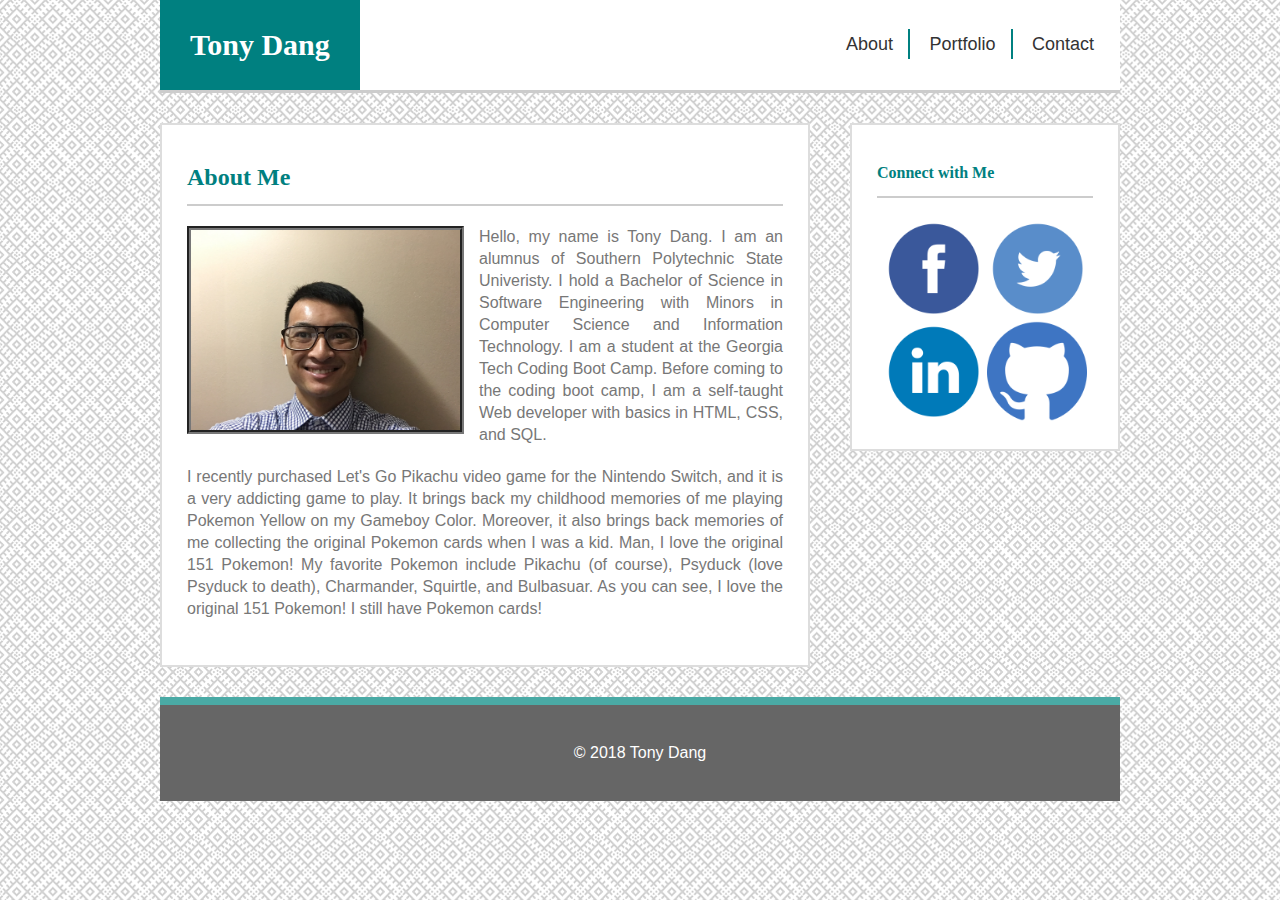
<file: index.html>
<!DOCTYPE html>
<html lang="en-us">
<head>
    <meta charset="UTF-8">
    <meta name="viewport" content="width=device-width, initial-scale=1.0">
    <meta http-equiv="X-UA-Compatible" content="ie=edge">
    <meta content="width=device-width, initial-scale=1" name="viewport">
    <link href="assets/css/reset.css" type="text/css" rel="stylesheet">
    <link href="assets/css/style.css" type="text/css" rel="stylesheet">
    <title>Home</title>
</head>
<body>
    <!-- header is full width -->
    <header class="wrapper">
        <!-- content is constrained to 960px -->
        
            <h1><a href="index.html" target="_self">Tony Dang</a></h1>
            <!-- navigation -->
            <nav>
                <ul>
                    <li><a href="index.html" target="_self">About</a></li>
                    <li><a href="portfolio.html" target="_self">Portfolio</a></li>
                    <li><a href="contact.html" target="_self">Contact</a></li>
                </ul>
            </nav>
        
    </header>

    <!-- content is constrained to 960px -->
    <div class="wrapper" id="content">
        <section id="left-column">
            <h2>About Me</h2>
            <img src="assets/images/selfie.JPG" width="277" height="208" alt="A picture of Tony Dang" class="inline-img">
            <p>
                Hello, my name is Tony Dang. I am an alumnus of Southern Polytechnic State Univeristy. I hold a Bachelor of Science in Software Engineering with Minors in Computer Science and Information Technology. I am a student at the Georgia Tech Coding Boot Camp. Before coming to the coding boot camp, I am a self-taught Web developer with basics in HTML, CSS, and SQL.
            </p>
            <p>
               I recently purchased Let's Go Pikachu video game for the Nintendo Switch, and it is a very addicting game to play. It brings back my childhood memories of me playing Pokemon Yellow on my Gameboy Color. Moreover, it also brings back memories of me collecting the original Pokemon cards when I was a kid. Man, I love the original 151 Pokemon! My favorite Pokemon include Pikachu (of course), Psyduck (love Psyduck to death), Charmander, Squirtle, and Bulbasuar. As you can see, I love the original 151 Pokemon! I still have Pokemon cards!
            </p>
        </section>

        <aside id="right-column">
            <h2>Connect with Me</h2>
            <ul id="portfolio_images">
                <li><a href="https://www.facebook.com/tonysplatform" target="_blank"><img src="assets/images/iconfinder/facebook.png" width="100" height="100"></a></li>
                <li><a href="https://twitter.com/tonysplatform" target="_blank"><img src="assets/images/iconfinder/twitter.png" width="100" height="100"></a></li>
                <li><a href="https://www.linkedin.com/in/tonydang123" target="_blank"><img src="assets/images/iconfinder/linkedin.png" width="100" height="100"></a></li>
                <li><a href="https://github.com/tdang11001?tab=repositories" target="_blank"><img src="assets/images/iconfinder/github.png" width="100" height="100"></a></li>

            </ul>
        </aside>
    </div> <!-- end div wrapper class -->

    <!-- make everything clear and come down -->
    <div class="clearfix"></div>

    <footer>
        &copy; 2018 Tony Dang
    </footer>
    




</body>
</html>
</file>
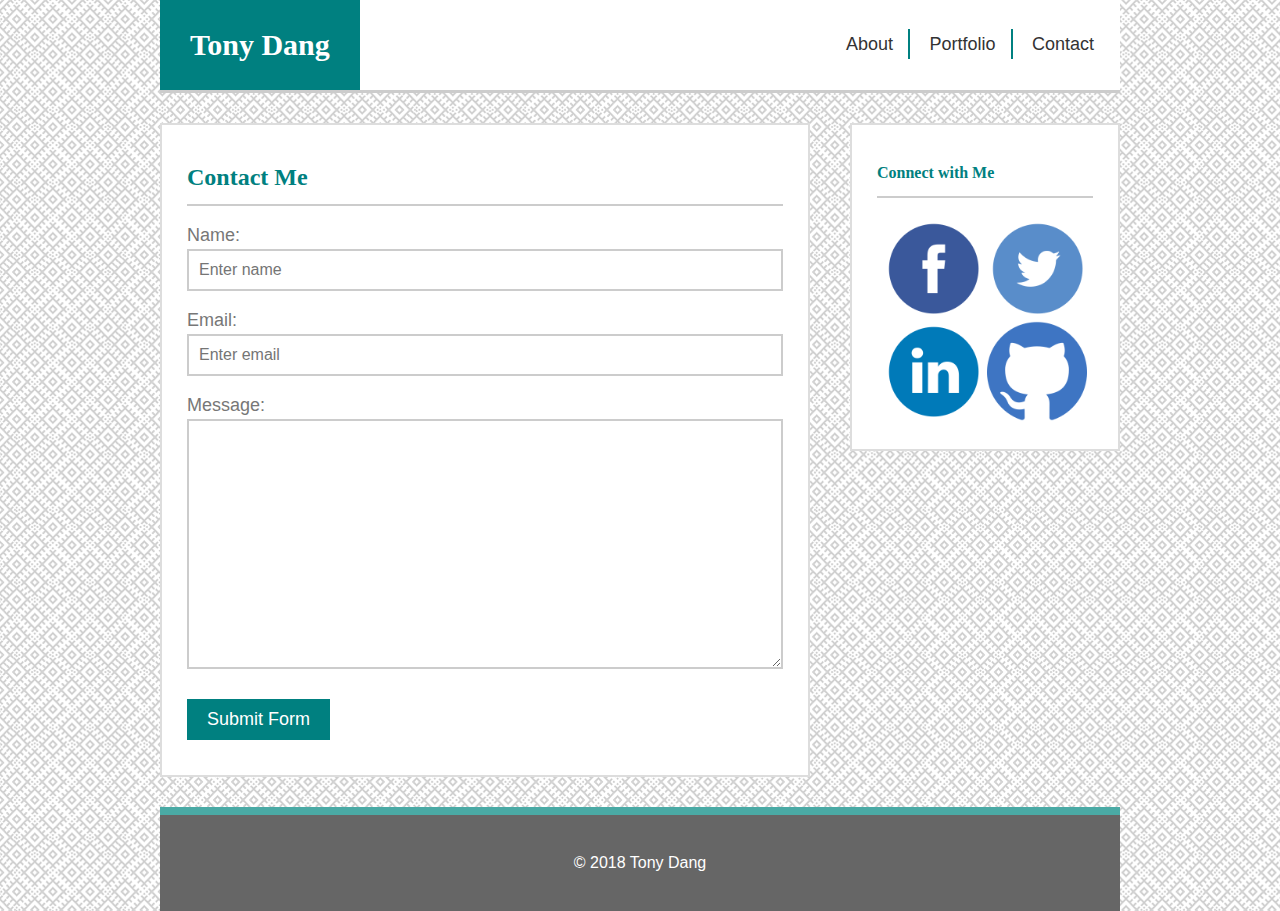
<file: contact.html>
<!DOCTYPE html>
<html lang="en">
<head>
    <meta charset="UTF-8">
    <meta name="viewport" content="width=device-width, initial-scale=1.0">
    <meta http-equiv="X-UA-Compatible" content="ie=edge">
    <link href="assets/css/reset.css" type="text/css" rel="stylesheet">
    <link href="assets/css/style.css" type="text/css" rel="stylesheet">
    <title>Contact Me</title>
</head>
<body>
    <!-- header is full width -->
    <header>
        <!-- content is constraint to 960px -->
        <div class="wrapper">
             <h1><a href="index.html" target="_self">Tony Dang</a></h1>
            <!-- navigation -->
            <nav>
                <ul>
                    <li><a href="index.html" target="_self">About</a></li>
                    <li><a href="portfolio.html" target="_self">Portfolio</a></li>
                    <li><a href="contact.html" target="_self">Contact</a></li>
                </ul>
            </nav>
        </div>
    </header>

    <div class="wrapper">
        <section id="left-column">
            <h2>Contact Me</h2>
            
            <form method="post" action="#">
                <label for="name">Name:</label>
                <input type="text" name="name" id="form-name" placeholder="Enter name">

                <label for="email">Email:</label>
                <input type="email" name="email" id="form-email" placeholder="Enter email">

                <label for="message">Message:</label>
                <textarea name="message" id="message"></textarea>

                <button type="submit">Submit Form</button>



            </form>



        </section>

        <aside id="right-column">
            <h2>Connect with Me</h2>
            <ul>
                <li><a href="https://www.facebook.com/tonysplatform" target="_blank"><img src="assets/images/iconfinder/facebook.png" width="100" height="100"></a></li>
                <li><a href="https://twitter.com/tonysplatform" target="_blank"><img src="assets/images/iconfinder/twitter.png" width="100" height="100"></a></li>
                <li><a href="https://www.linkedin.com/in/tonydang123" target="_blank"><img src="assets/images/iconfinder/linkedin.png" width="100" height="100"></a></li>
                <li><a href="https://github.com/tdang11001?tab=repositories" target="_blank"><img src="assets/images/iconfinder/github.png" width="100" height="100"></a></li>
            </ul>
        </aside>
    </div> <!-- end div wrapper class -->
    <!-- make everything clear and come down -->
    <div class="clearfix">


    </div>

    <footer>
        &copy; 2018 Tony Dang
    </footer>
    




</body>
</html>
</file>
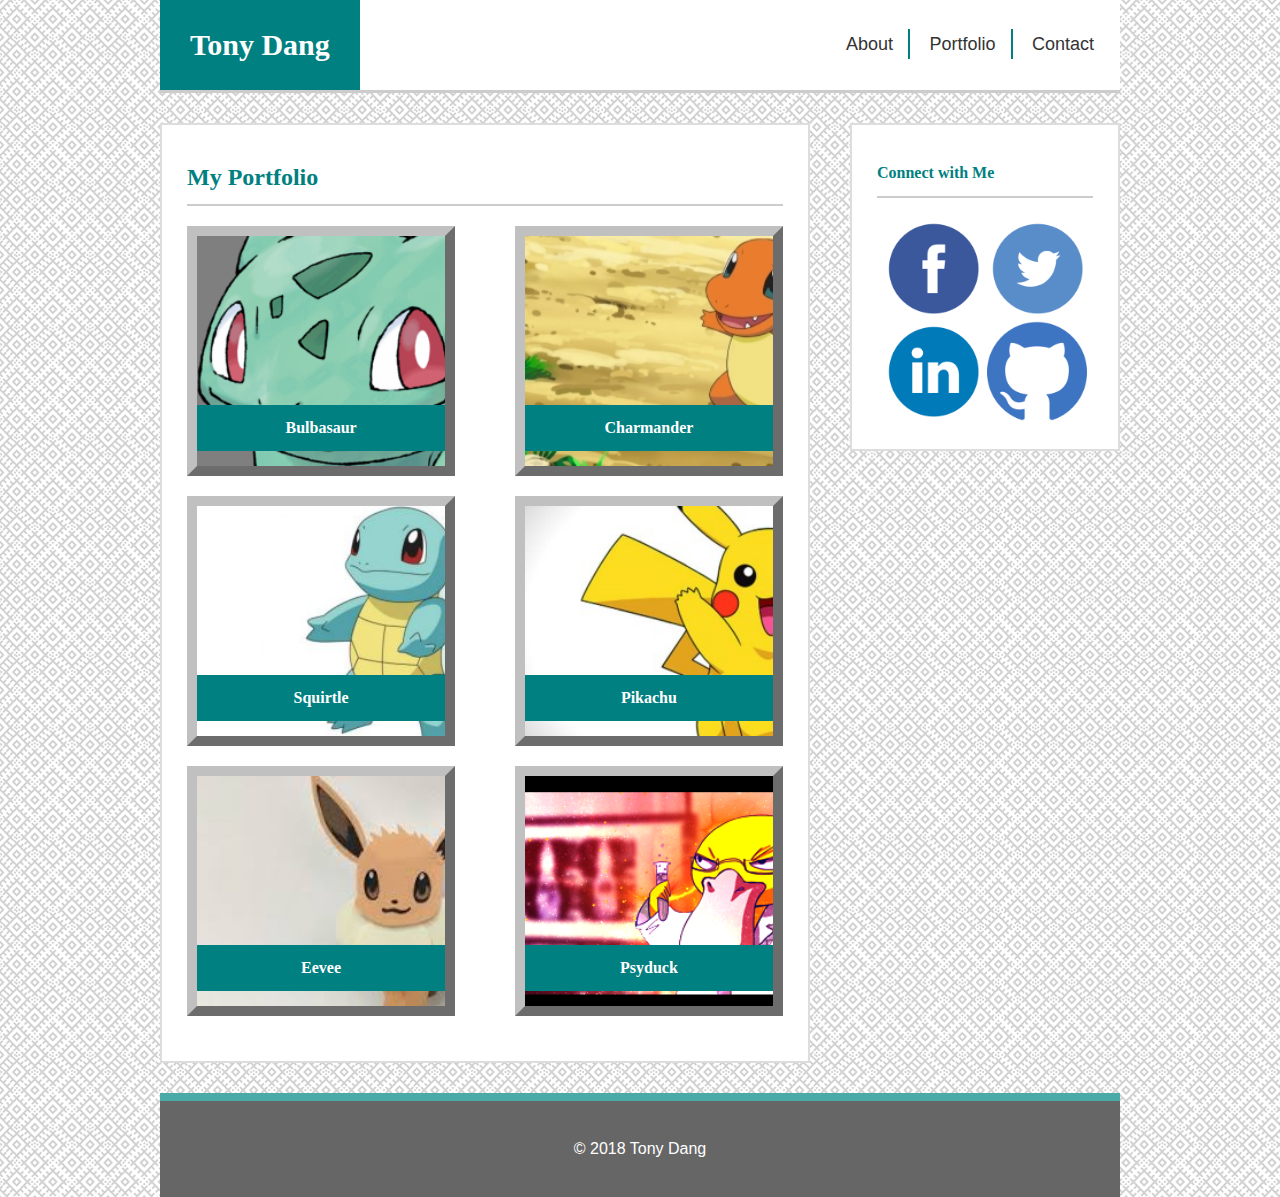
<file: portfolio.html>
<!DOCTYPE html>
<html lang="en">
<head>
    <meta charset="UTF-8">
    <meta name="viewport" content="width=device-width, initial-scale=1.0">
    <meta http-equiv="X-UA-Compatible" content="ie=edge">
    <link href="assets/css/reset.css" type="text/css" rel="stylesheet">
    <link href="assets/css/style.css" type="text/css" rel="stylesheet">
    <title>My Portfolio</title>
</head>
<body>
    <!-- header is full width -->
    <header>
        <!-- content is constraint to 960px -->
        <div class="wrapper">
             <h1><a href="index.html" target="_self">Tony Dang</a></h1>
            <!-- navigation -->
            <nav>
                <ul>
                    <li><a href="index.html" target="_self">About</a></li>
                    <li><a href="portfolio.html" target="_self">Portfolio</a></li>
                    <li><a href="contact.html" target="_self">Contact</a></li>
                </ul>
            </nav>
        </div>
    </header>

    <div class="wrapper">
        <section id="left-column">
            <h2>My Portfolio</h2>
            
           <div class="portfolio-item" id="port1">
               <h4><a href="https://bulbapedia.bulbagarden.net/wiki/Bulbasaur_(Pok%C3%A9mon)" target="_blank">Bulbasaur</a></h4>
           </div>

           <div class="portfolio-item" id="port2">
            <h4><a href="https://bulbapedia.bulbagarden.net/wiki/Charmander_(Pok%C3%A9mon)" target="_blank">Charmander</a></h4>
            </div>

            <div class="portfolio-item" id="port3">
                <h4><a href="https://bulbapedia.bulbagarden.net/wiki/Squirtle_(Pok%C3%A9mon)" target="_blank">Squirtle</a></h4>
            </div>

            <div class="portfolio-item" id="port4">
                <h4><a href="https://bulbapedia.bulbagarden.net/wiki/Pikachu_(Pok%C3%A9mon)" target="_blank">Pikachu</a></h4>
            </div>

            <div class="portfolio-item" id="port5">
                <h4><a href="https://bulbapedia.bulbagarden.net/wiki/Eevee_(Pok%C3%A9mon)" target="_blank">Eevee</a></h4>
            </div>

            <div class="portfolio-item" id="port6">
                <h4><a href="https://bulbapedia.bulbagarden.net/wiki/Psyduck_(Pok%C3%A9mon)" target="_blank">Psyduck</a></h4>
            </div>

        </section>

        <aside id="right-column">
            <h2>Connect with Me</h2>
            <ul>
                <li><a href="https://www.facebook.com/tonysplatform" target="_blank"><img src="assets/images/iconfinder/facebook.png" width="100" height="100"></a></li>
                <li><a href="https://twitter.com/tonysplatform" target="_blank"><img src="assets/images/iconfinder/twitter.png" width="100" height="100"></a></li>
                <li><a href="https://www.linkedin.com/in/tonydang123" target="_blank"><img src="assets/images/iconfinder/linkedin.png" width="100" height="100"></a></li>
                <li><a href="https://github.com/tdang11001?tab=repositories" target="_blank"><img src="assets/images/iconfinder/github.png" width="100" height="100"></a></li>
            </ul>
        </aside>
    </div> <!-- end div wrapper class -->
    <!-- make everything clear and come down -->
    <div class="clearfix"></div>

    <footer>
        &copy; 2018 Tony Dang
    </footer>
    




</body>
</html>
</file>
<file: assets/css/style.css>
/* HTML Elements */
* {
	box-sizing: border-box;
}

body {
	/*background-color: lightgray;*/
	/* Background pattern from Toptal Subtle Patterns */
	background-image: url(../images/circuit/circuit/circuit.png);
	background-repeat: repeat;
	font-family: Arial, 'Helvetica Neue', Helvetica, sans-serif;
	overflow: auto;
	color: #777;
	display: flex;
	flex-direction: column;
	align-items: center;
	height: 100%;
}

h1, h2, h3, h4, h5, h6 {
	font-family: Georgia, 'Time New Roman', Times, serif;
	color: teal;
	font-weight: bold;
}

header {
	background-color: #fff;
	border-bottom: 3px solid #ccc;
	margin-bottom: 30px;
}

header h1 {
	background-color: teal;
	color: white;
	display: inline-block;
	padding: 30px;
	font-size: 30px;
}

h1 a {
	text-decoration: none;
	color: white;
}

ul li a:hover {
	text-decoration: underline;
}

h4 a {
	text-decoration: none;
	color: white;
}

h4 a:hover {
	text-decoration: underline;
}

nav {
	width: 300px;
	float: right;
	margin-top: 35px;
	text-align: center;
}

nav ul li {
	display: inline;

}

nav ul li a {
	color: #333;
	font-size: 18px;
	padding: 5px 15px;
	border-right: 2px solid teal;
	text-decoration: none;
}

/* psueudo class
   find last li tag, grab the a tag, and do something with it
 */
nav ul li:last-child a {
	border-right: none;
	padding-right: none;
}

p {
	font-size: 16px;
	line-height: 22px;
	margin-bottom: 20px;
	text-align: justify;
	color: #777;
}

form label {
	font-size: 18px;
	display: block;
}

form input, form textarea {
	width: 100%;
	display: block;
	margin: 5px 0 20px 0;
	border: 2px solid #ccc;
	padding: 10px;
	font-size: 16px;
}

textarea {
	height: 250px;
}

form button {
	background-color: teal;
	color: white;
	padding: 10px 20px;
	margin: 10px 0;
	font-size: 18px;
	border: none;
}

form button:hover {
	cursor: pointer;
}

footer {
	background: #666;
	border-top: 8px solid #4aaaa5;
	color: white;
	text-align: center;
	padding: 40px;
	margin-top: 30px;
	width: 960px;

}

/* HTML classes */

/* be 960px wide */
.wrapper {
	width: 960px;
	margin: 0 auto;
}

#content {
	margin-top: 30px;
}
.inline-img {
	float: left;
	margin: 0 15px 15px 0;
	border: 4px groove #777;
}

.portfolio-item {
	position: relative;
	background-color: rgba(0, 0, 0, 0.5);
	margin-bottom: 20px;
	width: 45%;
	float: left;
	height: 250px;
}

.portfolio-item:nth-of-type(even) {
	float: right;
}

.portfolio-item h4 {
	background-color: teal;
	color: white;
	text-align: center;
	padding: 15px 0;
	width: 100%;
	position: absolute;
	bottom: 15px;
}

.clearfix {
	display: block;
	clear: both;
}

/* HTML IDs */

#left-column, #right-column {
	background-color: #fff;
	padding: 25px;
	border: 2px solid #ddd;
}

#left-column {
	width: 650px;
	float: left;
}

#left-column h2 {
	font-size: 24px;
	padding: 15px 0;
	margin-bottom: 20px;
	border-bottom: 2px solid #ccc;
}

#right-column {
	width: 270px;
	float: right;
}

#right-column h2 {
	padding: 15px 0;
	margin-bottom: 20px;
	border-bottom: 2px solid #ccc;
}

#right-column ul {
	text-align: center;
}

#right-column ul li {
	display: inline-block;

}

#port1 {
	background-image: url('../images/Bulbasaur.png');
	background-size: cover;
	background-repeat: no-repeat;
	border: 10px outset silver;
}

#port2 {
	background-image: url('../images/Charmander.jpg');
	background-size: cover;
	background-repeat: no-repeat;
	border: 10px outset silver;
}

#port3 {
	background-image: url('../images/Squirtle.jpg');
	background-size: cover;
	background-repeat: no-repeat;
	border: 10px outset silver;
}

#port4 {
	background-image: url('../images/Pikachu.jpeg');
	background-size: cover;
	background-repeat: no-repeat;
	border: 10px outset silver;
}

#port5 {
	background-image: url('../images/Eevee.jpeg');
	background-size: cover;
	background-repeat: no-repeat;
	border: 10px outset silver;
}

#port6 {
	background-image: url('../images/Psyduck.png');
	background-size: cover;
	background-repeat: no-repeat;
	border: 10px outset silver;
}

/* MEDIA QUERIES */

 /* Max Width: 980px */
 @media only screen and (max-width: 980px) {
    body {
		background-image: url(../images/circuit/circuit/circuit.png);
		height: 640px;
    }

    header h1 {
    	width: 640px;
    	text-align: center;
    }

    header {
    	width: 65%;
    	margin: 0px auto;
    	background-color: red;
    }

    nav {
    	width: 100%;
    	text-align: center;
    	background-color: white;
    	padding: 10px;
    	margin-top: 0;
    }

    footer {
    	width: 640px;
    	/*margin-left: 170px;*/
    }

    .wrapper {
    	width: 640px;
    	margin: 0 auto;
    }

    #left-column {
		width: 640px;
		float: left;
		display: inline-block;
		/*margin-top: 30px;*/

	}

	#right-column {
		width: 640px;
		float: left;
		display: inline-block;
		margin-top: 30px;
	}

}

 /*Max Width: 768px */
@media only screen and (max-width: 768px) {
    body {
		background-image: url(../images/circuit/circuit/circuit.png);
		height: 640px;
    }

    header h1 {
    	width: 640px;
    	text-align: center;
    }

    header {
    	width: 83%;
    	margin: 0px auto;
    	background-color: red;
    }

    nav {
    	width: 100%;
    	text-align: center;
    	background-color: white;
    	padding: 10px;
    	margin-top: 0;
    }

    footer {
    	width: 640px;
    	/*margin-left: 65px;*/
    }

    .wrapper {
    	width: 640px;
    	margin: 0 auto;
    }

    #left-column {
		width: 640px;
		float: left;
		display: inline-block;
		/*margin-top: 30px;*/

	}

	#right-column {
		width: 640px;
		float: left;
		display: inline-block;
		margin-top: 30px;
	}

}

/* Max Width: 640px */
@media only screen and (max-width: 640px) {
    body {
		background-image: url(../images/circuit/circuit/circuit.png);
		height: 640px;
    }

    header h1 {
    	width: 640px;
    	text-align: center;
    }

    header {
    	width: 100%;
    	margin: 0 auto;
    }

    nav {
    	width: 100%;
    	text-align: center;
    	background-color: white;
    	padding: 10px;
    	margin-top: 0;
    }

    footer {
    	width: 640px;
    	margin: 0;
    }

    .wrapper {
    	width: 640px;
    	margin: 0 auto;
    }

    #left-column {
		width: 640px;
		float: left;
		display: inline-block;
		/*margin-top: 30px;*/

	}

	#right-column {
		width: 640px;
		float: left;
		display: inline-block;
		margin-top: 30px;
	}

}
</file>
